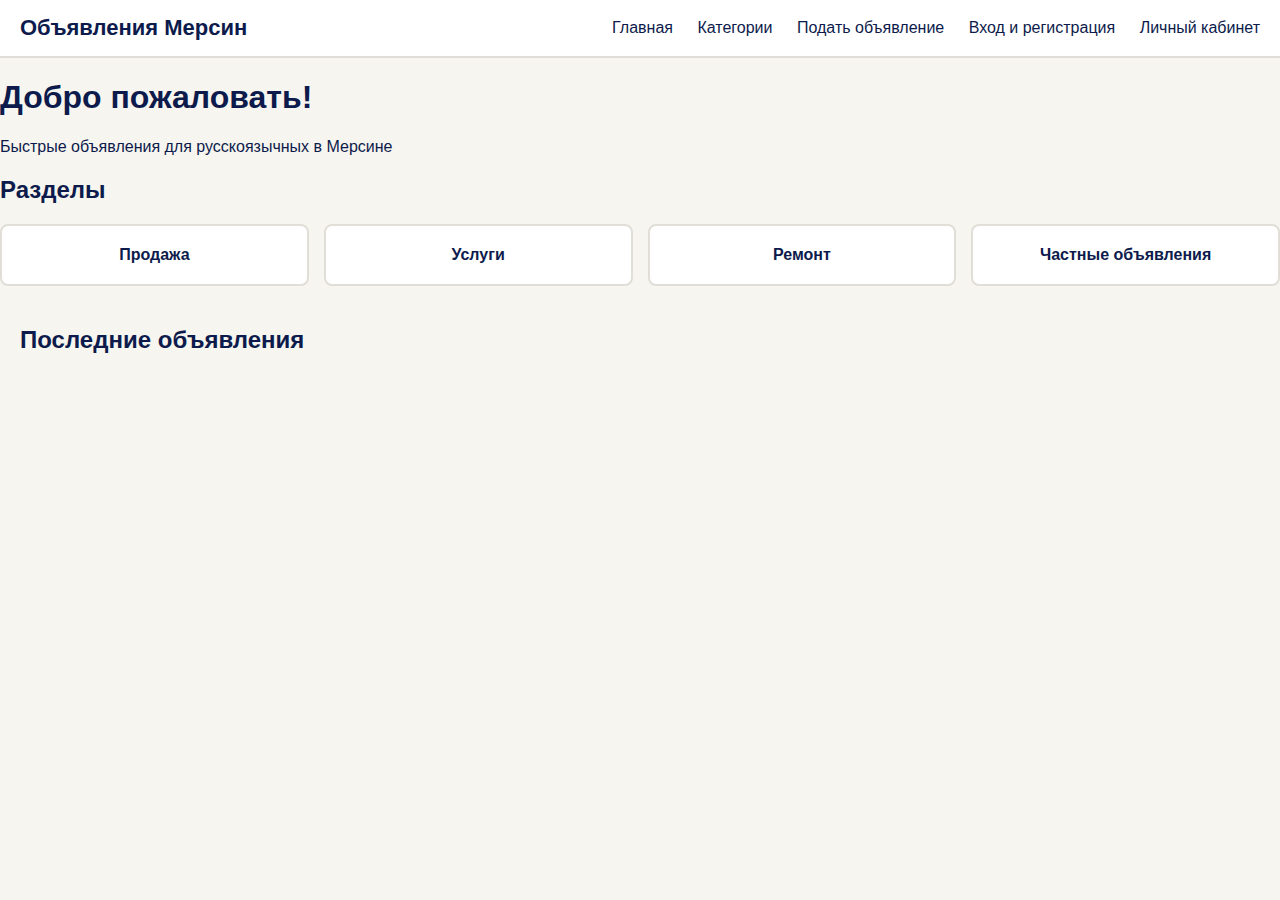
<file: index.html>
<!DOCTYPE html>
<html lang="ru">
<head>
    <meta charset="UTF-8">
    <meta name="viewport" content="width=device-width, initial-scale=1.0">
    <title>Объявления Мерсин</title>
    <link rel="stylesheet" href="assets/css/style.css">
</head>

<body>

<header class="header">
    <div class="logo">Объявления Мерсин</div>

    <nav class="nav">
        <a href="index.html">Главная</a>
        <a href="categories.html">Категории</a>
        <a href="create.html">Подать объявление</a>
        <a href="login.html">Вход и регистрация</a>
        <a href="profile.html">Личный кабинет</a>
    </nav>
</header>

<section class="hero">
    <h1>Добро пожаловать!</h1>
    <p>Быстрые объявления для русскоязычных в Мерсине</p>
</section>

<section class="main-categories">
    <h2>Разделы</h2>

    <div class="category-grid">
        <a class="cat-item" href="category.html?type=sale">Продажа</a>
        <a class="cat-item" href="category.html?type=services">Услуги</a>
        <a class="cat-item" href="category.html?type=repair">Ремонт</a>
        <a class="cat-item" href="category.html?type=private">Частные объявления</a>
    </div>
</section>

<section class="latest-ads">
    <h2>Последние объявления</h2>
    <div id="adsContainer" class="ads-grid"></div>
</section>

<script src="assets/js/app.js"></script>

</body>
</html>
</file>
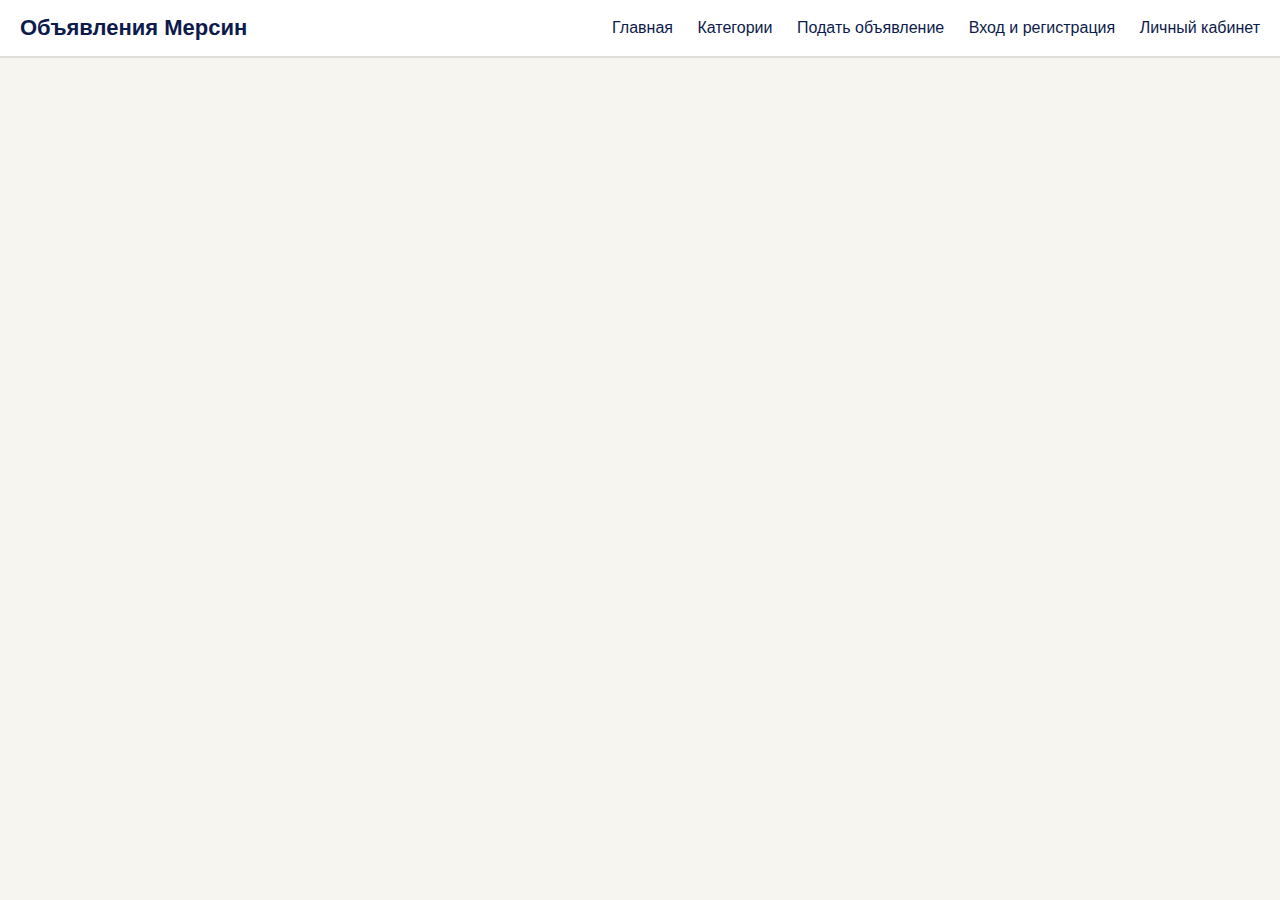
<file: ad.html>
<!DOCTYPE html>
<html lang="ru">
<head>
    <meta charset="UTF-8">
    <meta name="viewport" content="width=device-width, initial-scale=1.0">
    <title>Объявление</title>
    <link rel="stylesheet" href="assets/css/style.css">
</head>

<body>

<header class="header">
    <div class="logo">Объявления Мерсин</div>

    <nav class="nav">
        <a href="index.html">Главная</a>
        <a href="categories.html">Категории</a>
        <a href="create.html">Подать объявление</a>
        <a href="login.html">Вход и регистрация</a>
        <a href="profile.html">Личный кабинет</a>
    </nav>
</header>

<section class="ad-page">
    <div id="adContainer" class="ad-full"></div>
</section>

<script src="assets/js/app.js"></script>

<script>
/* Получаем ID объявления */
const urlParams = new URLSearchParams(window.location.search);
const adId = parseInt(urlParams.get("id"));

/* Находим объявление */
const ad = ads.find(item => item.id === adId);

/* Контейнер */
const container = document.getElementById("adContainer");

/* Если объявление не найдено */
if (!ad) {
    container.innerHTML = "<p>Объявление не найдено.</p>";
} else {
    container.innerHTML = `
        <div class="ad-full-card">
            <img class="ad-full-img" src="${ad.image}" alt="${ad.title}">
            
            <h2 class="ad-full-title">${ad.title}</h2>
            <div class="ad-full-price">${ad.price}</div>

            <p class="ad-full-desc">${ad.description}</p>

            <a href="javascript:history.back()" class="ad-btn">Назад</a>
        </div>
    `;
}
</script>

</body>
</html>
</file>
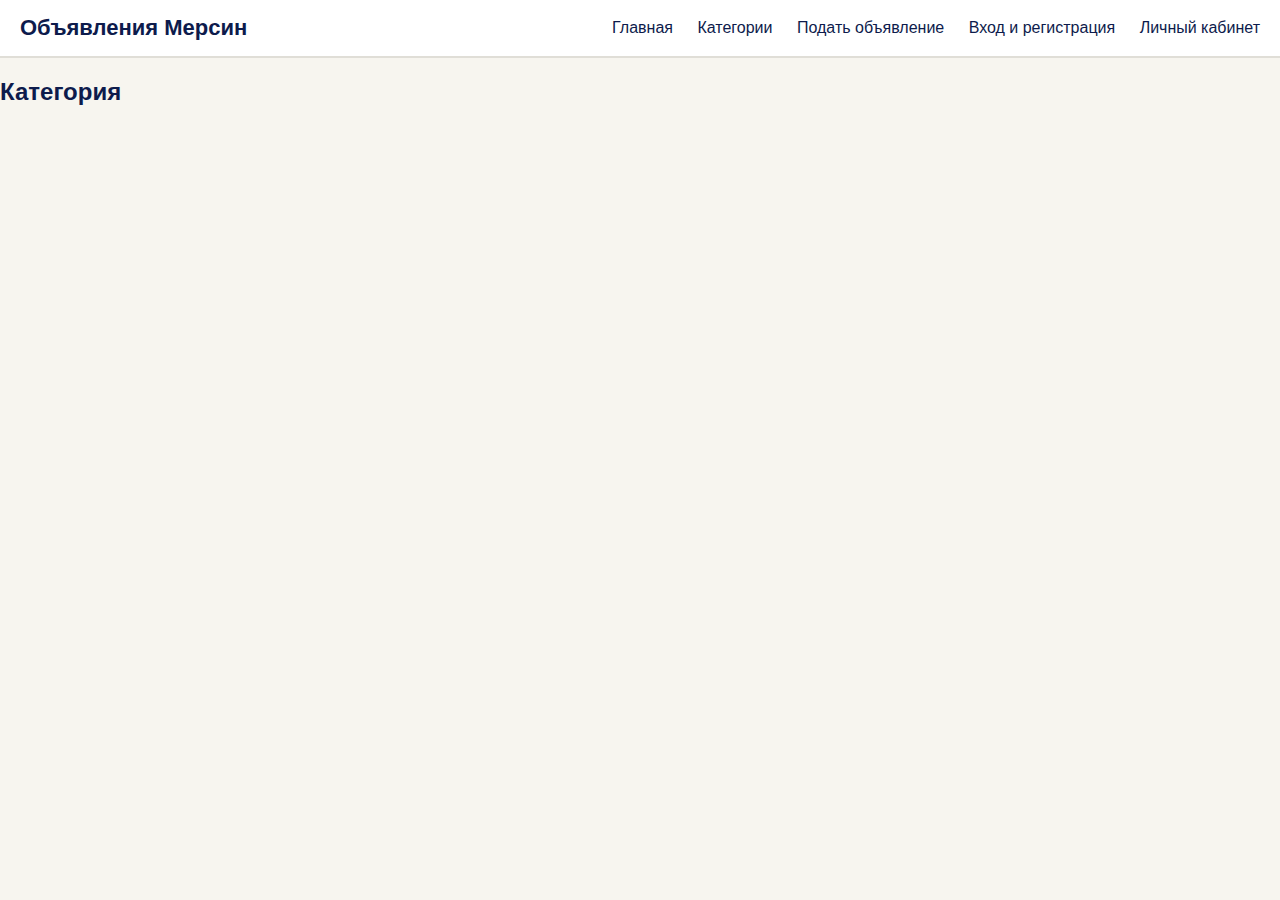
<file: categories.html>
<!DOCTYPE html>
<html lang="ru">
<head>
    <meta charset="UTF-8">
    <meta name="viewport" content="width=device-width, initial-scale=1.0">
    <title>Категория</title>
    <link rel="stylesheet" href="assets/css/style.css">
</head>

<body>

<header class="header">
    <div class="logo">Объявления Мерсин</div>

    <nav class="nav">
        <a href="index.html">Главная</a>
        <a href="categories.html">Категории</a>
        <a href="create.html">Подать объявление</a>
        <a href="login.html">Вход и регистрация</a>
        <a href="profile.html">Личный кабинет</a>
    </nav>
</header>

<section class="category-header">
    <h2 id="categoryTitle">Категория</h2>
</section>

<section class="ads">
    <div id="adsContainer" class="ads-grid"></div>
</section>

<script src="assets/js/app.js" defer></script>

<script>
/* Получаем категорию из URL */
const urlParams = new URLSearchParams(window.location.search);
const categoryType = urlParams.get("type");

/* Человеческие названия категорий */
const categoryNames = {
    clothes: "Одежда, обувь, аксессуары",
    home: "Для дома и быта",
    sport: "Хобби и спорт",
    auto: "Авто‑мото",
    electronics: "Электроника",

    beauty: "Красота и здоровье",
    hair: "Парикмахер",
    cosmetology: "Косметология",
    epilation: "Эпиляция",
    massage: "Массаж",

    windows: "Остекление",
    painting: "Покраска",
    floors: "Полы",
    plumbing: "Сантехника",
    ac: "Кондиционеры",
    electric: "Электрика",

    transfer: "Трансфер и попутчики",
    nanny: "Няня",
    health: "Здоровье",
    tours: "Экскурсии",
    pets: "Животные"
};

/* Заголовок */
document.getElementById("categoryTitle").innerText =
    categoryNames[categoryType] || "Категория";

/* Фильтрация */
const adsToShow = getAdsByCategory(categoryType);

/* Отображение */
renderAds(adsToShow);
</script>

</body>
</html>
</file>
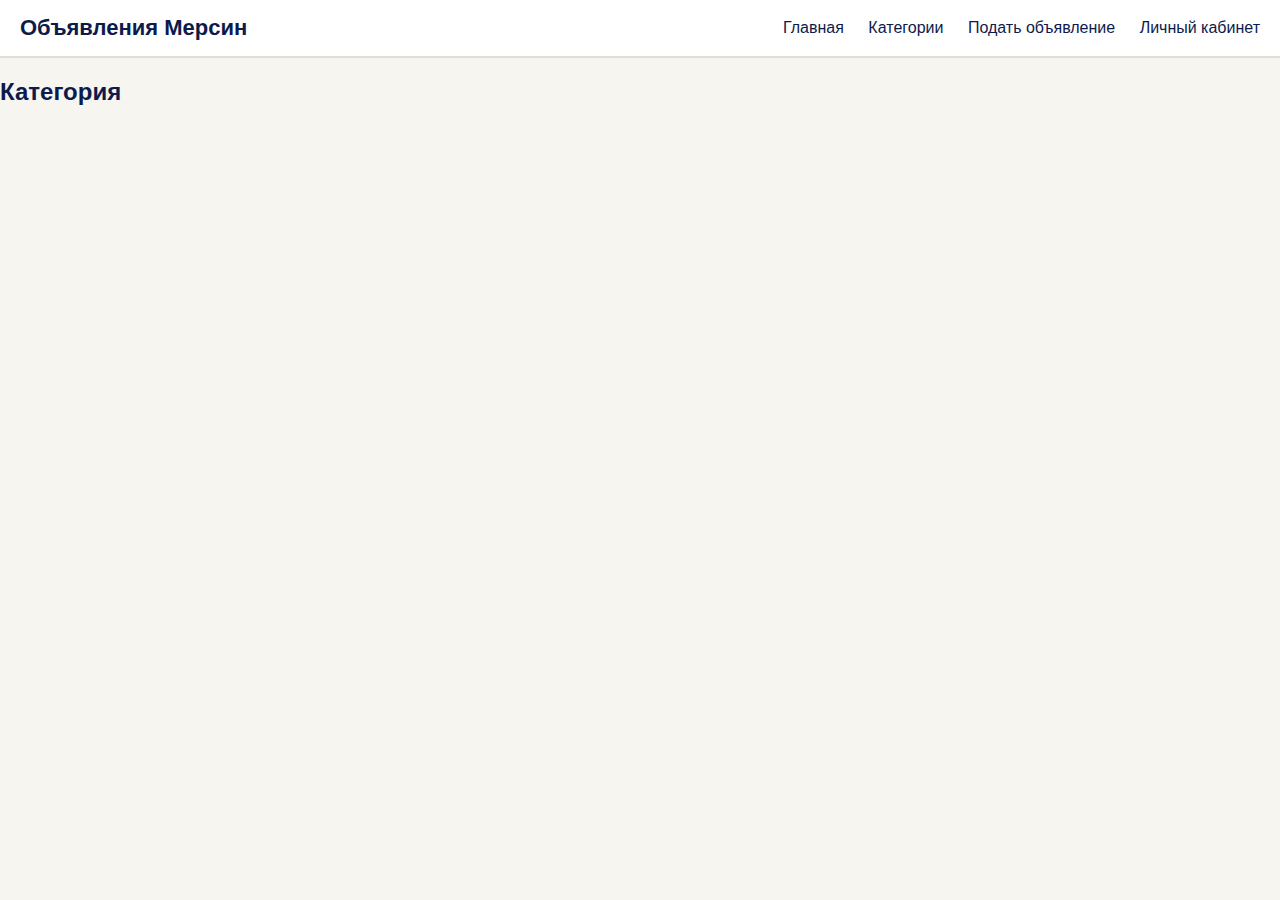
<file: category.html>
<!DOCTYPE html>
<html lang="ru">
<head>
    <meta charset="UTF-8">
    <meta name="viewport" content="width=device-width, initial-scale=1.0">
    <title>Категория</title>
    <link rel="stylesheet" href="assets/css/style.css">
</head>

<body>

<header class="header">
    <div class="logo">Объявления Мерсин</div>

    <nav class="nav">
        <a href="index.html">Главная</a>
        <a href="categories.html">Категории</a>
        <a href="create.html">Подать объявление</a>
        <a href="profile.html">Личный кабинет</a>
    </nav>
</header>

<section class="category-header">
    <h2 id="categoryTitle">Категория</h2>
</section>

<section class="latest-ads">
    <div id="adsContainer" class="ads-grid"></div>
</section>

<script src="assets/js/app.js"></script>

<script>
/* Получаем параметр из URL */
const urlParams = new URLSearchParams(window.location.search);
const categoryType = urlParams.get("type");

/* Человеческие названия */
const categoryNames = {
    sale: "Продажа",
    services: "Услуги",
    repair: "Ремонт",
    private: "Частные объявления",

    clothes: "Одежда, обувь, аксессуары",
    home: "Для дома и быта",
    sport: "Спорт",
    auto: "Авто‑мото",
    electronics: "Электроника",

    beauty: "Красота и здоровье",
    hair: "Парикмахер",
    cosmetology: "Косметология",
    epilation: "Эпиляция",
    massage: "Массаж",

    windows: "Остекление",
    painting: "Покраска",
    floors: "Полы",
    plumbing: "Сантехника",
    ac: "Кондиционеры",
    electric: "Электрика",

    transfer: "Трансфер и попутчики",
    nanny: "Няня",
    health: "Здоровье",
    tours: "Экскурсии",
    pets: "Животные"
};

/* Заголовок */
document.getElementById("categoryTitle").innerText =
    categoryNames[categoryType] || "Категория";

/* Получаем объявления через app.js */
const filteredAds = getAdsByCategory(categoryType);

/* Отображаем */
renderAds(filteredAds);
</script>

</body>
</html>
</file>
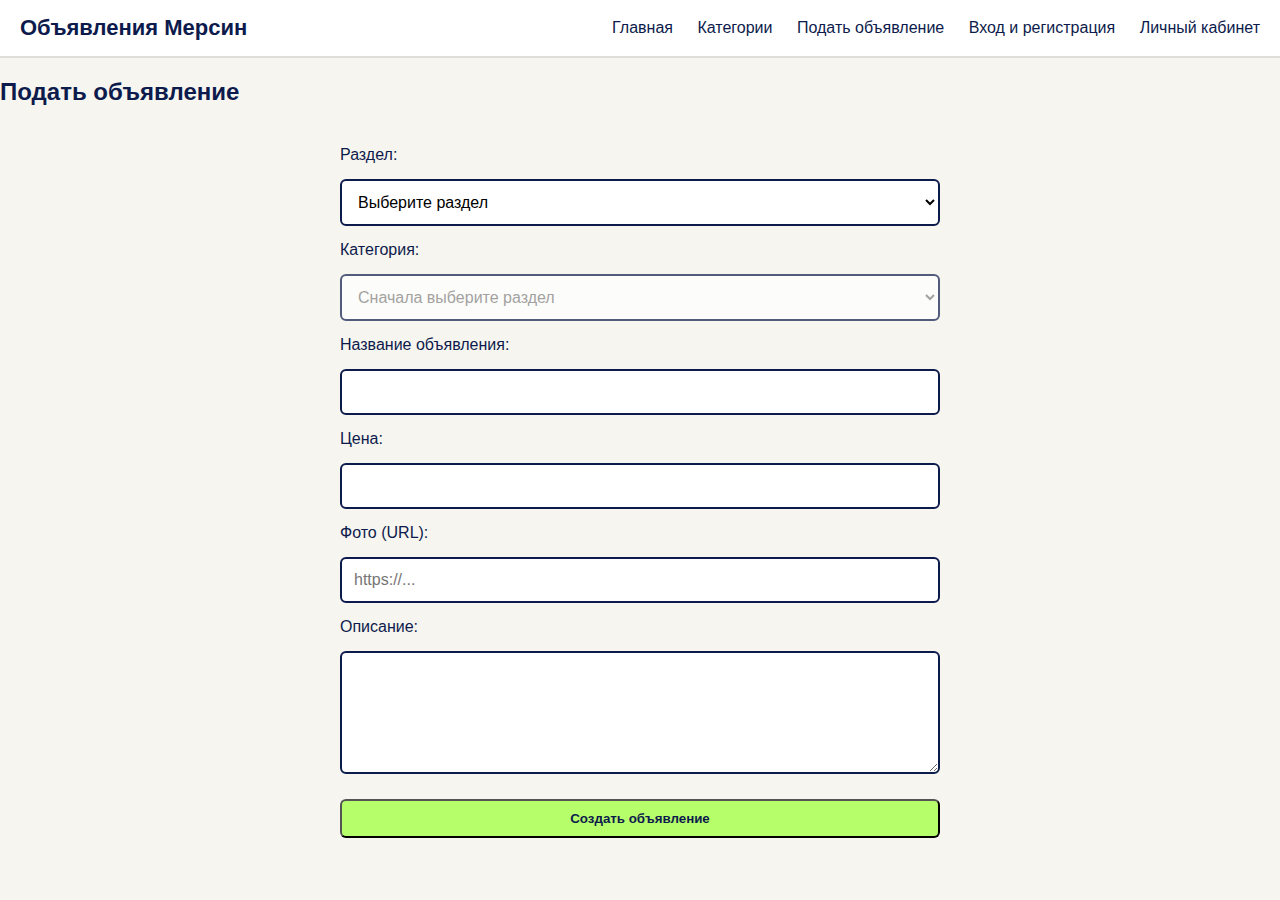
<file: create.html>
<!DOCTYPE html>
<html lang="ru">
<head>
    <meta charset="UTF-8">
    <meta name="viewport" content="width=device-width, initial-scale=1.0">
    <title>Подать объявление</title>
    <link rel="stylesheet" href="assets/css/style.css">
</head>

<body>

<header class="header">
    <div class="logo">Объявления Мерсин</div>

    <nav class="nav">
        <a href="index.html">Главная</a>
        <a href="categories.html">Категории</a>
        <a href="create.html" class="active">Подать объявление</a>
        <a href="login.html">Вход и регистрация</a>
        <a href="profile.html">Личный кабинет</a>
    </nav>
</header>

<section class="category-header">
    <h2>Подать объявление</h2>
</section>

<section class="form-section">
    <form id="createForm" class="create-form">

        <!-- Раздел -->
        <label for="sectionSelect">Раздел:</label>
        <select id="sectionSelect" required>
            <option value="">Выберите раздел</option>
            <option value="sale">Продажа</option>
            <option value="services">Услуги</option>
            <option value="repair">Ремонт</option>
            <option value="private">Частные объявления</option>
        </select>

        <!-- Категория -->
        <label for="categorySelect">Категория:</label>
        <select id="categorySelect" required disabled>
            <option value="">Сначала выберите раздел</option>
        </select>

        <!-- Название -->
        <label for="titleInput">Название объявления:</label>
        <input type="text" id="titleInput" required>

        <!-- Цена -->
        <label for="priceInput">Цена:</label>
        <input type="text" id="priceInput" required>

        <!-- Фото -->
        <label for="imageInput">Фото (URL):</label>
        <input type="text" id="imageInput" placeholder="https://...">

        <!-- Описание -->
        <label for="descInput">Описание:</label>
        <textarea id="descInput" rows="5" required></textarea>

        <button type="submit" class="ad-btn">Создать объявление</button>
    </form>
</section>

<script src="assets/js/app.js"></script>

<script>
/* Человеческие названия категорий */
const categoryNames = {
    clothes: "Одежда, обувь, аксессуары",
    home: "Для дома и быта",
    sport: "Хобби и спорт",
    auto: "Авто‑мото",
    electronics: "Электроника",

    beauty: "Красота и здоровье",
    hair: "Парикмахер",
    cosmetology: "Косметология",
    epilation: "Эпиляция",
    massage: "Массаж",

    windows: "Остекление",
    painting: "Покраска",
    floors: "Полы",
    plumbing: "Сантехника",
    ac: "Кондиционеры",
    electric: "Электрика",

    transfer: "Трансфер и попутчики",
    nanny: "Няня",
    health: "Здоровье",
    tours: "Экскурсии",
    pets: "Животные"
};

/* Элементы */
const sectionSelect = document.getElementById("sectionSelect");
const categorySelect = document.getElementById("categorySelect");

/* При выборе раздела — подгружаем категории */
sectionSelect.addEventListener("change", () => {
    const section = sectionSelect.value;

    categorySelect.innerHTML = "";
    categorySelect.disabled = true;

    if (!section || !categoryGroups[section]) {
        categorySelect.innerHTML = `<option value="">Сначала выберите раздел</option>`;
        return;
    }

    categorySelect.disabled = false;

    categoryGroups[section].forEach(cat => {
        const option = document.createElement("option");
        option.value = cat;
        option.textContent = categoryNames[cat] || cat;
        categorySelect.appendChild(option);
    });
});

/* Обработка формы */
document.getElementById("createForm").addEventListener("submit", (e) => {
    e.preventDefault();

    alert("Объявление создано (пока без API).");

    // Здесь позже будет отправка на сервер
});
</script>

</body>
</html>
</file>
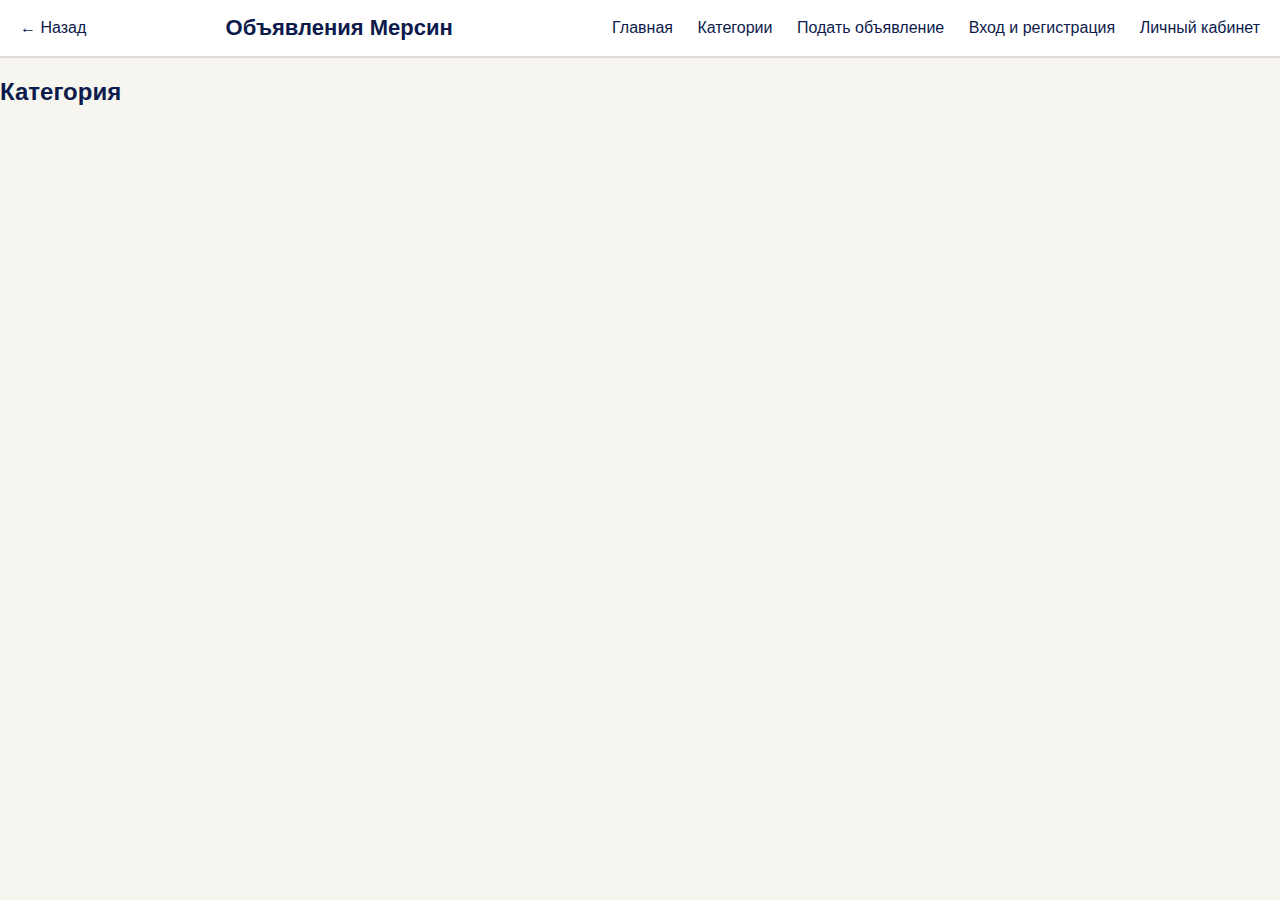
<file: goods_category.html>
<!DOCTYPE html>
<html lang="ru">
<head>
    <meta charset="UTF-8">
    <meta name="viewport" content="width=device-width, initial-scale=1.0">
    <title>Категория</title>
    <link rel="stylesheet" href="assets/css/style.css">
</head>

<body>

<header class="header">
    <div class="back-btn" onclick="history.back()">← Назад</div>
    <div class="logo">Объявления Мерсин</div>

    <nav class="nav">
        <a href="index.html">Главная</a>
        <a href="categories.html">Категории</a>
        <a href="create.html">Подать объявление</a>
        <a href="login.html">Вход и регистрация</a>
        <a href="profile.html">Личный кабинет</a>
    </nav>
</header>

<section class="category-header">
    <h2 id="categoryTitle">Категория</h2>
</section>

<section class="latest-ads">
    <div id="adsContainer" class="ads-grid"></div>
</section>

<script src="assets/js/app.js"></script>

<script>
/* Получаем категорию из URL */
const urlParams = new URLSearchParams(window.location.search);
const categoryType = urlParams.get("type");

/* Человеческие названия категорий */
const categoryNames = {
    clothes: "Одежда, обувь, аксессуары",
    home: "Для дома и быта",
    sport: "Хобби и спорт",
    auto: "Авто‑мото",
    electronics: "Электроника",

    beauty: "Красота и здоровье",
    hair: "Парикмахер",
    cosmetology: "Косметология",
    epilation: "Эпиляция",
    massage: "Массаж",

    windows: "Остекление",
    painting: "Покраска",
    floors: "Полы",
    plumbing: "Сантехника",
    ac: "Кондиционеры",
    electric: "Электрика",

    transfer: "Трансфер и попутчики",
    nanny: "Няня",
    health: "Здоровье",
    tours: "Экскурсии",
    pets: "Животные"
};

/* Устанавливаем заголовок */
document.getElementById("categoryTitle").innerText =
    categoryNames[categoryType] || "Категория";

/* Получаем объявления через app.js */
const filteredAds = getAdsByCategory(categoryType);

/* Отображаем объявления */
renderAds(filteredAds);
</script>

</body>
</html>
</file>
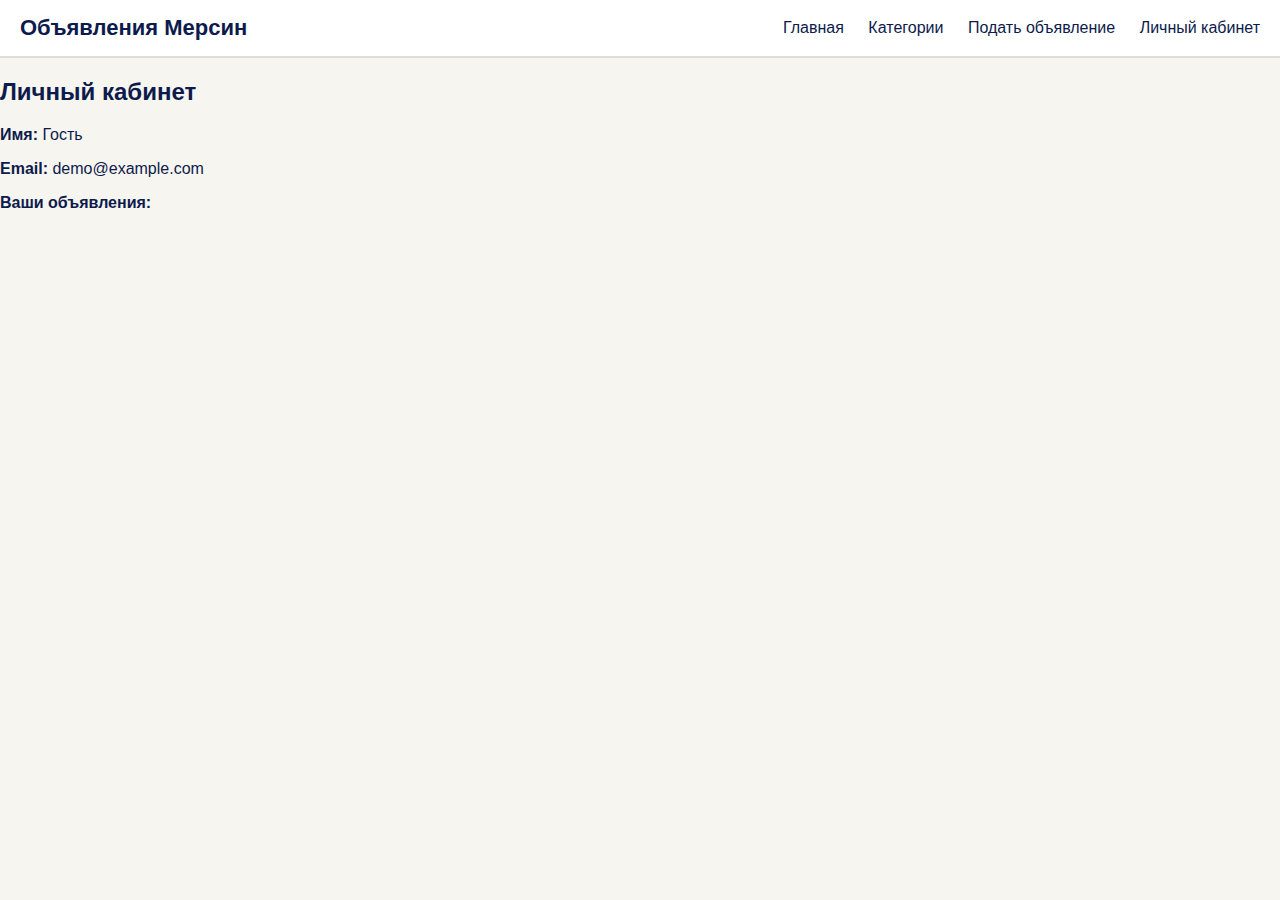
<file: profile.html>
<!DOCTYPE html>
<html lang="ru">
<head>
    <meta charset="UTF-8">
    <meta name="viewport" content="width=device-width, initial-scale=1.0">
    <title>Личный кабинет</title>
    <link rel="stylesheet" href="assets/css/style.css">
</head>

<body>

<header class="header">
    <div class="logo">Объявления Мерсин</div>

    <nav class="nav">
        <a href="index.html">Главная</a>
        <a href="categories.html">Категории</a>
        <a href="create.html">Подать объявление</a>
        <a href="profile.html">Личный кабинет</a>
    </nav>
</header>

<section class="profile-section">
    <h2>Личный кабинет</h2>

    <div class="profile-info">
        <p><strong>Имя:</strong> Гость</p>
        <p><strong>Email:</strong> demo@example.com</p>
        <p><strong>Ваши объявления:</strong></p>
    </div>

    <div id="myAdsContainer" class="ads-grid">
        <!-- Мои объявления будут подгружаться сюда -->
    </div>
</section>

<script src="assets/js/app.js"></script>

<script>
/* 
   В реальном проекте здесь будет авторизация.
   Пока просто показываем объявления, где user_id = 1.
*/

const myUserId = 1; // временный пользователь

const myAds = ads.filter(ad => ad.user_id === myUserId);

/* Если нет объявлений */
if (myAds.length === 0) {
    document.getElementById("myAdsContainer").innerHTML =
        "<p>У вас пока нет объявлений.</p>";
} else {
    renderAds(myAds);
}
</script>

</body>
</html>
</file>
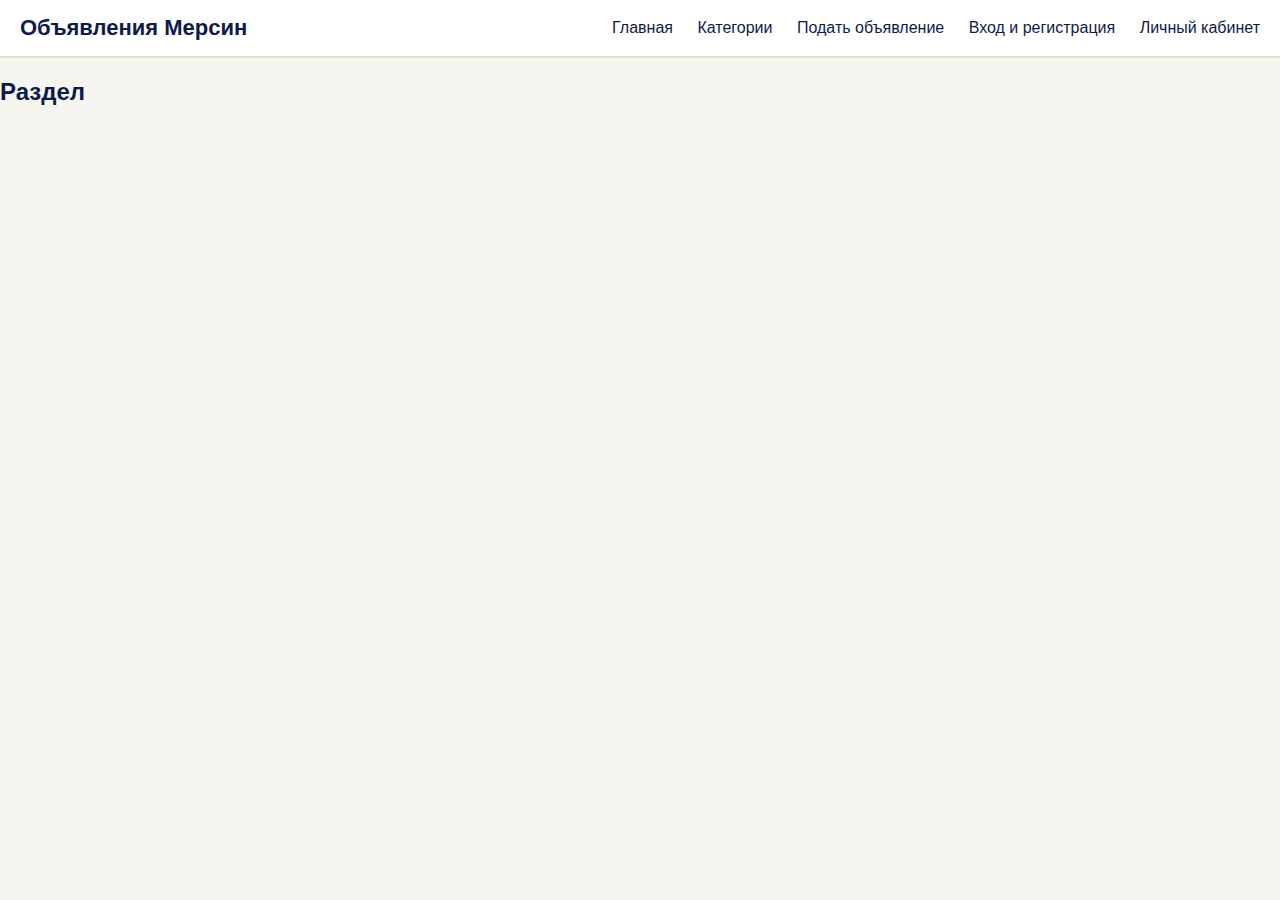
<file: section.html>
<!DOCTYPE html>
<html lang="ru">
<head>
    <meta charset="UTF-8">
    <meta name="viewport" content="width=device-width, initial-scale=1.0">
    <title>Раздел</title>
    <link rel="stylesheet" href="assets/css/style.css">
</head>

<body>

<header class="header">
    <div class="logo">Объявления Мерсин</div>

    <nav class="nav">
        <a href="index.html">Главная</a>
        <a href="categories.html">Категории</a>
        <a href="create.html">Подать объявление</a>
        <a href="login.html">Вход и регистрация</a>
        <a href="profile.html">Личный кабинет</a>
    </nav>
</header>

<section class="category-header">
    <h2 id="sectionTitle">Раздел</h2>
</section>

<section class="categories">
    <div id="sectionCategories" class="category-grid"></div>
</section>

<!-- ВАЖНО: app.js должен быть подключён ПЕРЕД нашим скриптом -->
<script src="assets/js/app.js"></script>

<script>
/* Получаем раздел из URL */
const urlParams = new URLSearchParams(window.location.search);
const sectionType = urlParams.get("type");

/* Человеческие названия разделов */
const sectionNames = {
    sale: "Продажа",
    services: "Услуги",
    repair: "Ремонт",
    private: "Частные объявления"
};

/* Человеческие названия категорий */
const categoryNames = {
    clothes: "Одежда, обувь, аксессуары",
    home: "Для дома и быта",
    sport: "Хобби и спорт",
    auto: "Авто‑мото",
    electronics: "Электроника",

    beauty: "Красота и здоровье",
    hair: "Парикмахер",
    cosmetology: "Косметология",
    epilation: "Эпиляция",
    massage: "Массаж",

    windows: "Остекление",
    painting: "Покраска",
    floors: "Полы",
    plumbing: "Сантехника",
    ac: "Кондиционеры",
    electric: "Электрика",

    transfer: "Трансфер и попутчики",
    nanny: "Няня",
    health: "Здоровье",
    tours: "Экскурсии",
    pets: "Животные"
};

/* Устанавливаем заголовок */
document.getElementById("sectionTitle").innerText =
    sectionNames[sectionType] || "Раздел";

/* Получаем категории внутри раздела */
const categories = categoryGroups[sectionType] || [];

/* Контейнер */
const container = document.getElementById("sectionCategories");

/* Если раздел пустой */
if (categories.length === 0) {
    container.innerHTML = "<p>Категорий в этом разделе пока нет.</p>";
} else {
    categories.forEach(cat => {
        const link = document.createElement("a");
        link.className = "cat-item";
        link.href = `category.html?type=${cat}`;
        link.innerText = categoryNames[cat] || cat;
        container.appendChild(link);
    });
}
</script>

</body>
</html>
</file>
<file: assets/css/style.css>
/* === БАЗОВЫЕ СТИЛИ === */

body {
    margin: 0;
    padding: 0;
    font-family: Arial, sans-serif;
    background: #f7f5ef; /* мягкий молочный фон */
    color: #0d1b4c; /* тёмно-синий текст */
}

/* === ШАПКА === */

.header {
    background: #ffffff;
    padding: 15px 20px;
    display: flex;
    justify-content: space-between;
    align-items: center;
    border-bottom: 2px solid #e0ded7;
}

.logo {
    font-size: 22px;
    font-weight: bold;
    color: #0d1b4c;
}

.nav a {
    margin-left: 20px;
    text-decoration: none;
    color: #0d1b4c;
    font-weight: 500;
}

.nav a:hover {
    text-decoration: underline;
}

/* === ПОИСК === */

.search-block {
    padding: 20px;
    text-align: center;
}

#searchInput {
    width: 60%;
    padding: 12px;
    font-size: 16px;
    border: 2px solid #0d1b4c;
    border-radius: 6px;
}

#searchBtn {
    padding: 12px 20px;
    margin-left: 10px;
    background: #b7ff6a; /* салатовая кнопка */
    border: none;
    border-radius: 6px;
    font-size: 16px;
    font-weight: bold;
    color: #0d1b4c;
    cursor: pointer;
}

#searchBtn:hover {
    background: #a4f55a;
}

/* === КАТЕГОРИИ === */

.categories {
    padding: 20px;
}

.category-grid {
    display: grid;
    grid-template-columns: repeat(auto-fit, minmax(180px, 1fr));
    gap: 15px;
}

.cat-item {
    display: block;
    padding: 20px;
    background: #ffffff;
    border-radius: 8px;
    text-align: center;
    text-decoration: none;
    color: #0d1b4c;
    font-weight: bold;
    border: 2px solid #e0ded7;
}

.cat-item:hover {
    background: #b7ff6a;
    border-color: #0d1b4c;
}

/* === ОБЪЯВЛЕНИЯ === */

.latest-ads {
    padding: 20px;
}

.ads-grid {
    display: grid;
    grid-template-columns: repeat(auto-fit, minmax(220px, 1fr));
    gap: 20px;
}

.ad-card {
    background: #ffffff;
    border-radius: 8px;
    padding: 15px;
    border: 2px solid #e0ded7;
}

.ad-card img {
    width: 100%;
    height: 160px;
    object-fit: cover;
    border-radius: 6px;
}

.ad-title {
    font-size: 18px;
    font-weight: bold;
    margin-top: 10px;
}

.ad-price {
    color: #0d1b4c;
    font-size: 16px;
    margin-top: 5px;
}

.ad-btn {
    display: inline-block;
    margin-top: 10px;
    padding: 10px;
    background: #b7ff6a;
    color: #0d1b4c;
    text-decoration: none;
    border-radius: 6px;
    font-weight: bold;
}

.ad-btn:hover {
    background: #a4f55a;
}
.form-section {
    padding: 20px;
    max-width: 600px;
    margin: auto;
}

.create-form {
    display: flex;
    flex-direction: column;
    gap: 15px;
}

.create-form input,
.create-form select,
.create-form textarea {
    padding: 12px;
    border: 2px solid #0d1b4c;
    border-radius: 6px;
    font-size: 16px;
    background: #ffffff;
}

.result-message {
    margin-top: 20px;
    font-weight: bold;
    color: #0d1b4c;
}
</file>
